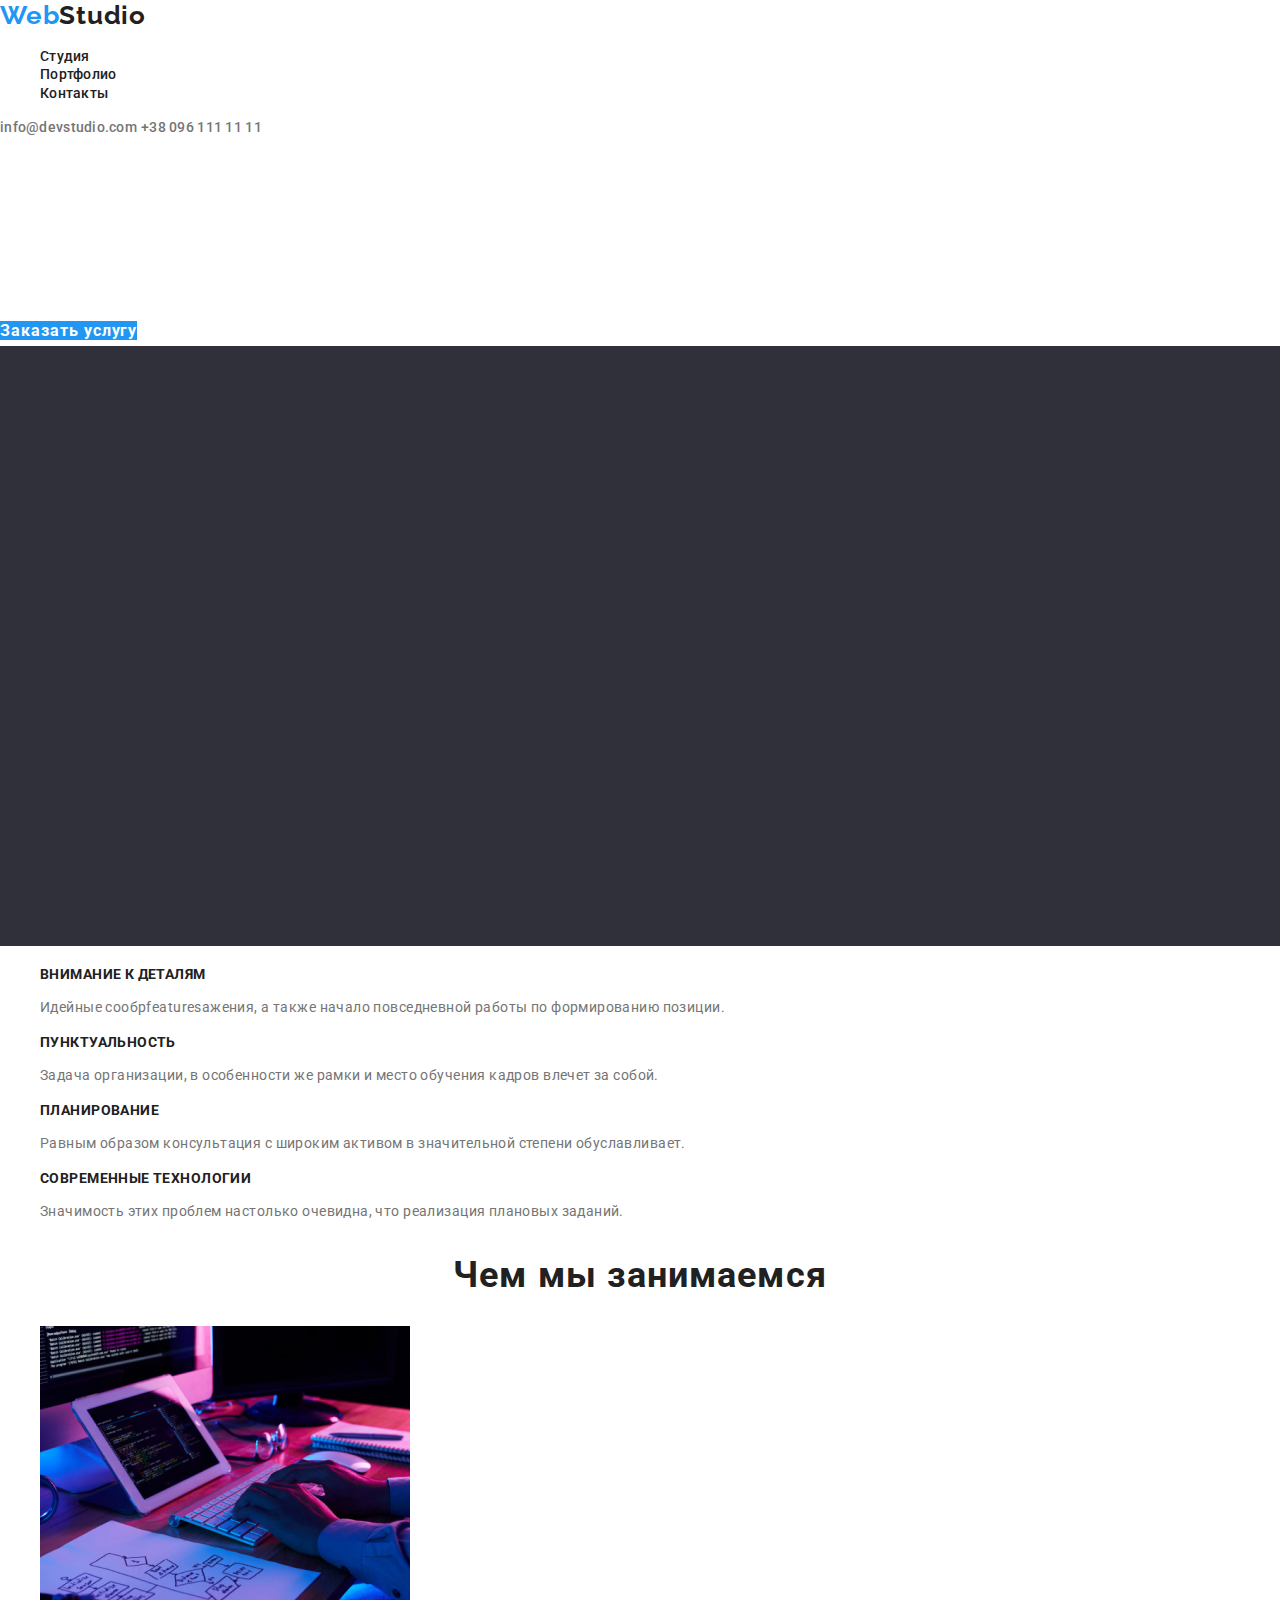
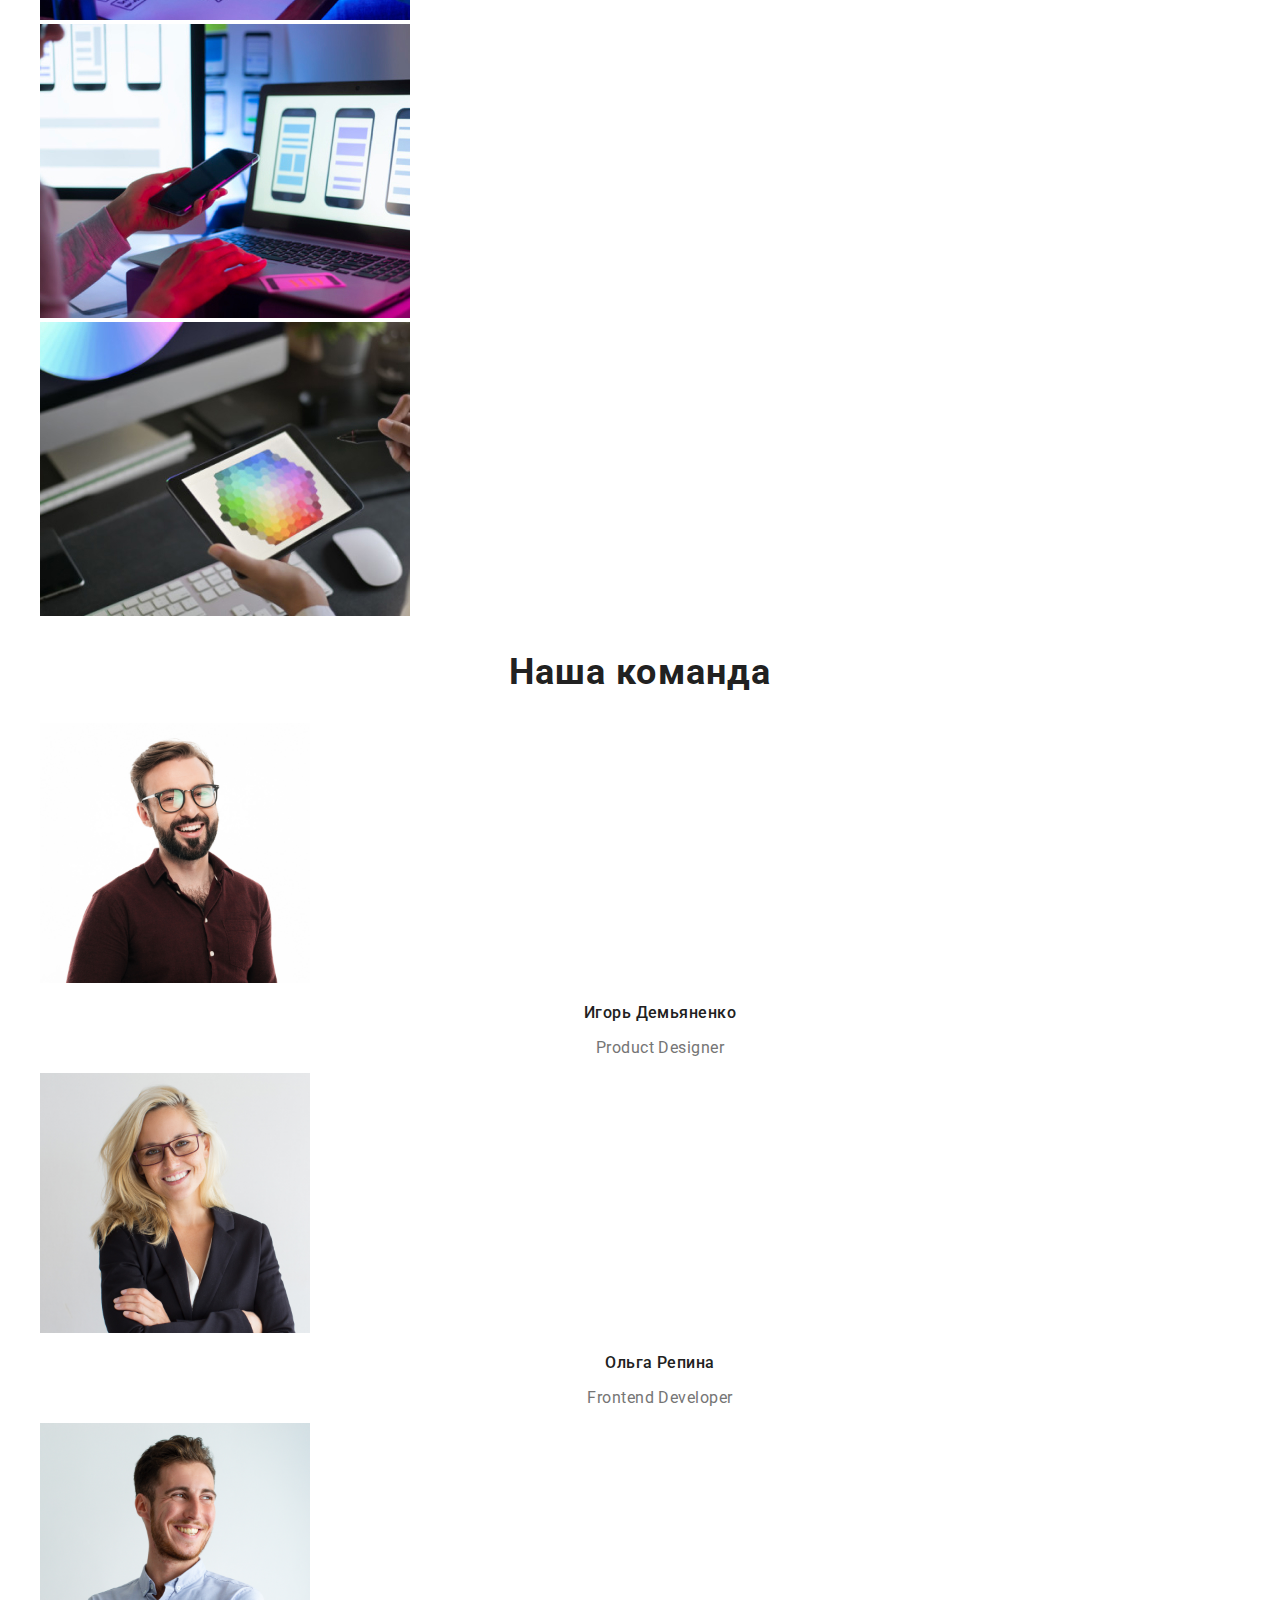
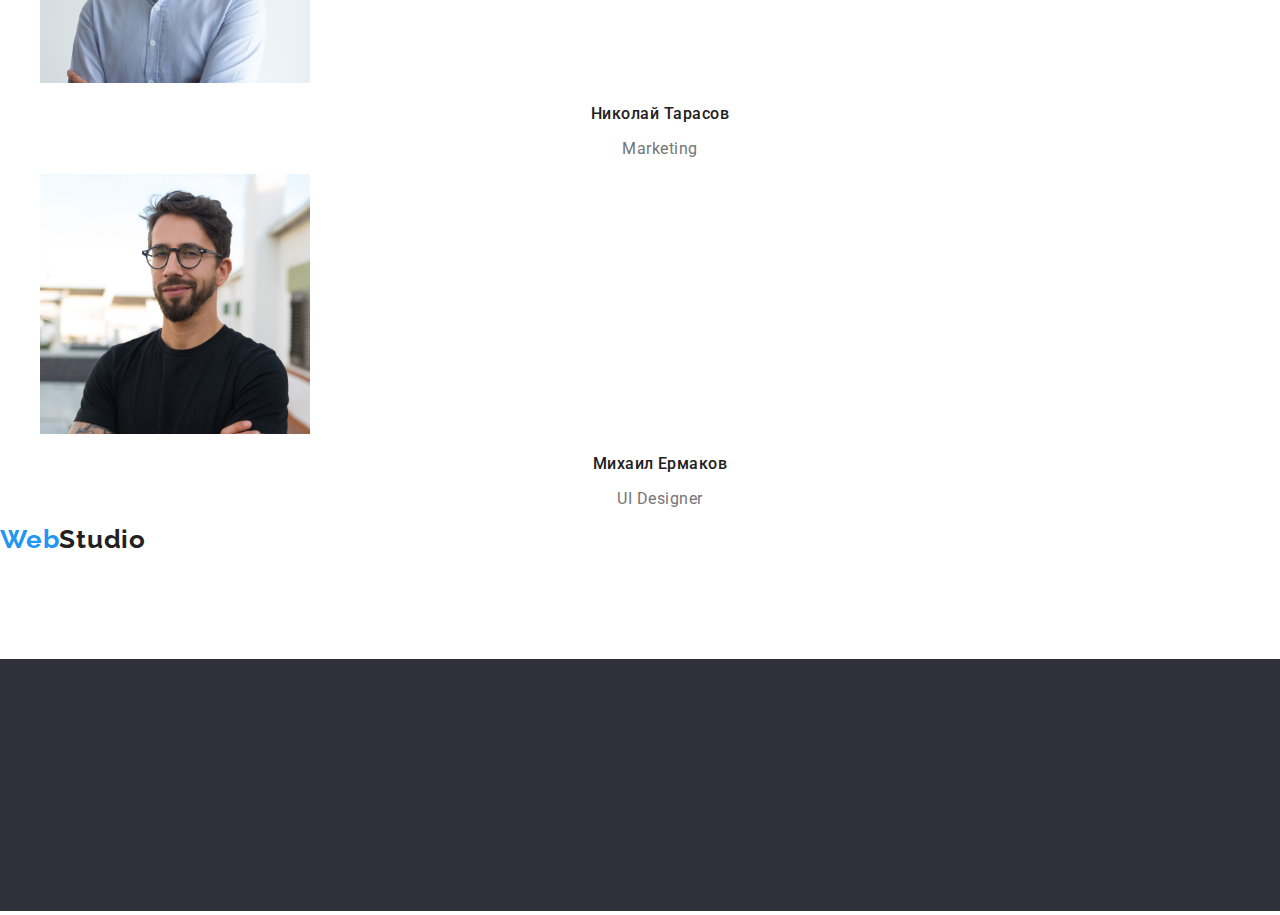
<file: index.html>
<!DOCTYPE html>
<html lang="ru">
  <head>
    <meta charset="UTF-8" />
    <meta name="viewport" content="width=device-width, initial-scale=1.0" />
    <title>Студия</title>
    <link
      rel="stylesheet"
      href="https://cdnjs.cloudflare.com/ajax/libs/modern-normalize/1.0.0/modern-normalize.css"
    />
    <link
      href="https://fonts.googleapis.com/css2?family=Raleway:wght@700&family=Roboto:wght@400;500;700;900&display=swap"
      rel="stylesheet"
    />
    <link rel="stylesheet" href="./css/styles.css" />
  </head>

  <body>
    <!-- HEADER -->
    <header class="header">
      <nav class="navigation">
        <a
          class="logo link"
          href="./index.html"
          aria-label="логотип вэб студиа"
          lang="en"
        >
          <span class="logo-first">Web</span
          ><span class="logo-second">Studio</span>
        </a>
        <ul class="navigation-list list">
          <li class="navigation-list-item">
            <a class="navigation-list-item-link link" href="./index.html"
              >Студия</a
            >
          </li>
          <li class="navigation-list-item">
            <a class="navigation-list-item-link link" href="./portfolio.html"
              >Портфолио</a
            >
          </li>
          <li class="navigation-list-item">
            <a class="navigation-list-item-link link" href="">Контакты</a>
          </li>
        </ul>
      </nav>

      <address class="address">
        <a class="header-mail-link link" href="mailto:info@devstudio.com"
          >info@devstudio.com</a
        >
        <a class="header-tel-link link" href="tel:380961111111"
          >+38 096 111 11 11</a
        >
      </address>
    </header>

    <!-- MAIN -->
    <main>
      <!-- HERO -->
      <section class="hero">
        <h1 class="hero-title">
          Эффективные решения <br />
          для вашего бизнеса
        </h1>
        <a class="hero-btn link" href="">Заказать услугу</a>
        <img
          class="hero-img"
          src="./images/hero/hero-img.jpg"
          alt="Черный фон"
          width="1600"
          height="600"
        />
      </section>

      <!--FEATURES-->
      <section class="features">
        <h2 hidden>Особенности</h2>
        <ul class="features-list list">
          <li class="features-list-item">
            <h3 class="features-title">Внимание к деталям</h3>
            <p class="features-description">
              Идейные сообрfeaturesажения, а также начало повседневной работы по
              формированию позиции.
            </p>
          </li>
          <li class="features-list-item">
            <h3 class="features-title">Пунктуальность</h3>
            <p class="features-description">
              Задача организации, в особенности же рамки и место обучения кадров
              влечет за собой.
            </p>
          </li>
          <li class="features-list-item">
            <h3 class="features-title">Планирование</h3>
            <p class="features-description">
              Равным образом консультация с широким активом в значительной
              степени обуславливает.
            </p>
          </li>
          <li class="features-list-item">
            <h3 class="features-title">Современные технологии</h3>
            <p class="features-description">
              Значимость этих проблем настолько очевидна, что реализация
              плановых заданий.
            </p>
          </li>
        </ul>
      </section>

      <!-- ABOUT US -->
      <section class="about">
        <h2 class="title">Чем мы занимаемся</h2>
        <ul class="about-list list">
          <li class="about-list-item">
            <img
              class="about-img"
              src="./images/about-us/about-us-img1.jpg"
              alt="Компьютер"
              width="370"
              height="294"
            />
          </li>
          <li class="about-list-item">
            <img
              class="about-img"
              src="./images/about-us/about-us-img2.jpg"
              alt="Телефон"
              width="370"
              height="294"
            />
          </li>
          <li class="about-list-item">
            <img
              class="about-img"
              src="./images/about-us/about-us-img3.jpg"
              alt="Планшет"
              width="370"
              height="294"
            />
          </li>
        </ul>
      </section>

      <!-- TEAM -->
      <section class="team">
        <h2 class="title">Наша команда</h2>
        <ul class="team-list list">
          <li class="team-list-item">
            <img
              class="team-list-img"
              src="./images/team/ihor-d.jpg"
              alt="Фото Игоря"
              width="270"
              height="260"
            />
            <h3 class="team-list-name">Игорь Демьяненко</h3>
            <p class="team-list-position" lang="en">Product Designer</p>
          </li>
          <li class="team-list-item">
            <img
              class="team-list-img"
              src="./images/team/olha-r.jpg"
              alt="Фото Ольги"
              width="270"
              height="260"
            />
            <h3 class="team-list-name">Ольга Репина</h3>
            <p class="team-list-position" lang="en">Frontend Developer</p>
          </li>
          <li class="team-list-item">
            <img
              class="team-list-img"
              src="./images/team/nikolay-t.jpg"
              alt="Фото Николая"
              width="270"
              height="260"
            />
            <h3 class="team-list-name">Николай Тарасов</h3>
            <p class="team-list-position" lang="en">Marketing</p>
          </li>
          <li class="team-list-item">
            <img
              class="team-list-img"
              src="./images/team/michail-e.jpg"
              alt="Фото Михаила"
              width="270"
              height="260"
            />
            <h3 class="team-list-name">Михаил Ермаков</h3>
            <p class="team-list-position" lang="en">UI Designer</p>
          </li>
        </ul>
      </section>
    </main>

    <!-- FOOTER -->
    <footer class="footer">
      <a
        class="logo link"
        href="./index.html"
        aria-label="логотип вэб студиа"
        lang="en"
      >
        <span class="logo-first">Web</span
        ><span class="logo-second">Studio</span>
      </a>
      <address class="address">
        <ul class="address-list list">
          <li class="adress-list-item">
            <a
              class="address-list-link link"
              target="_blank"
              href="https://goo.gl/maps/9VeZTKKHiptrLCxo6"
              >г. Киев, пр-т Леси Украинки, 26</a
            >
          </li>
          <li>
            <a class="footer-mail-link link" href="mailto:info@devstudio.com"
              >info@devstudio.com</a
            >
          </li>
          <li>
            <a class="footer-tel-link link" href="tel:380961111111"
              >+38 096 111 11 11</a
            >
          </li>
        </ul>
      </address>
      <img
        class="footer-img"
        src="./images/footer/footer_img.jpg"
        alt="Черный фон подвала"
        width="1600"
        height="252"
      />
    </footer>
  </body>
</html>
</file>
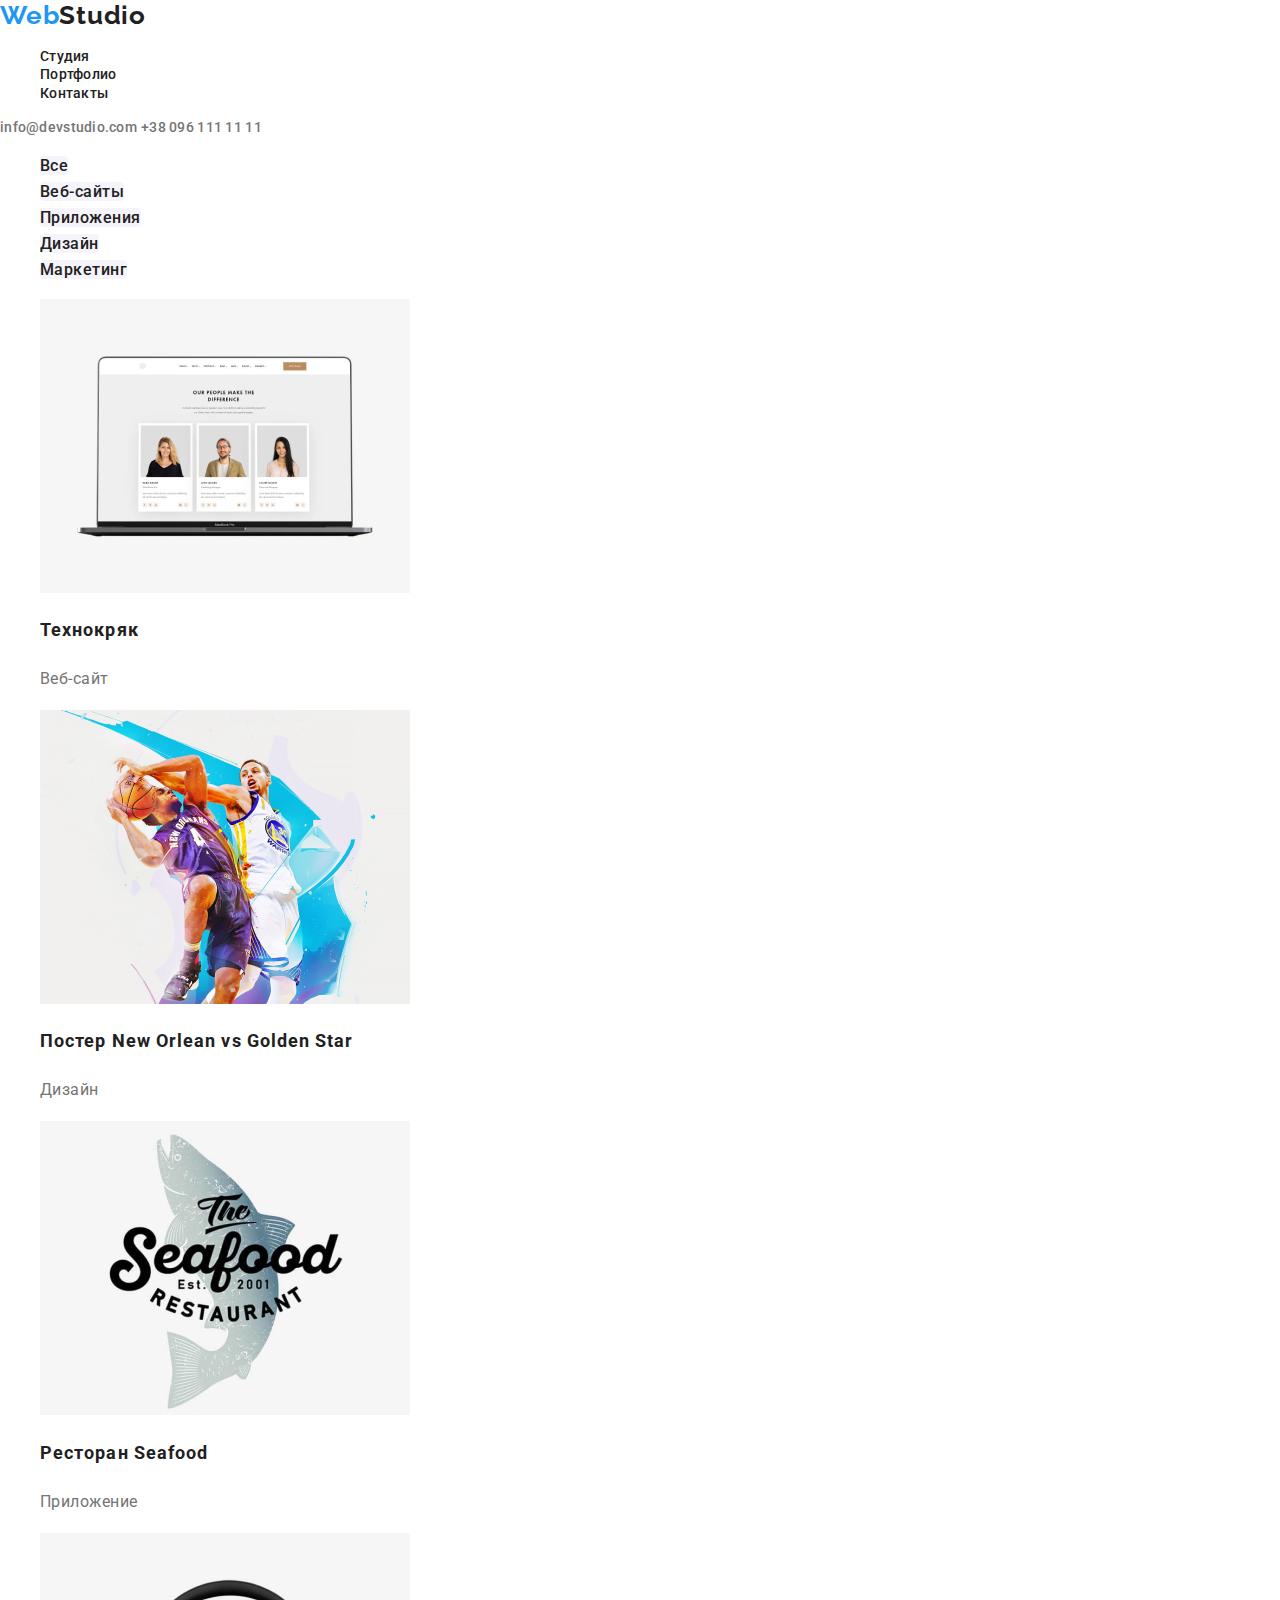
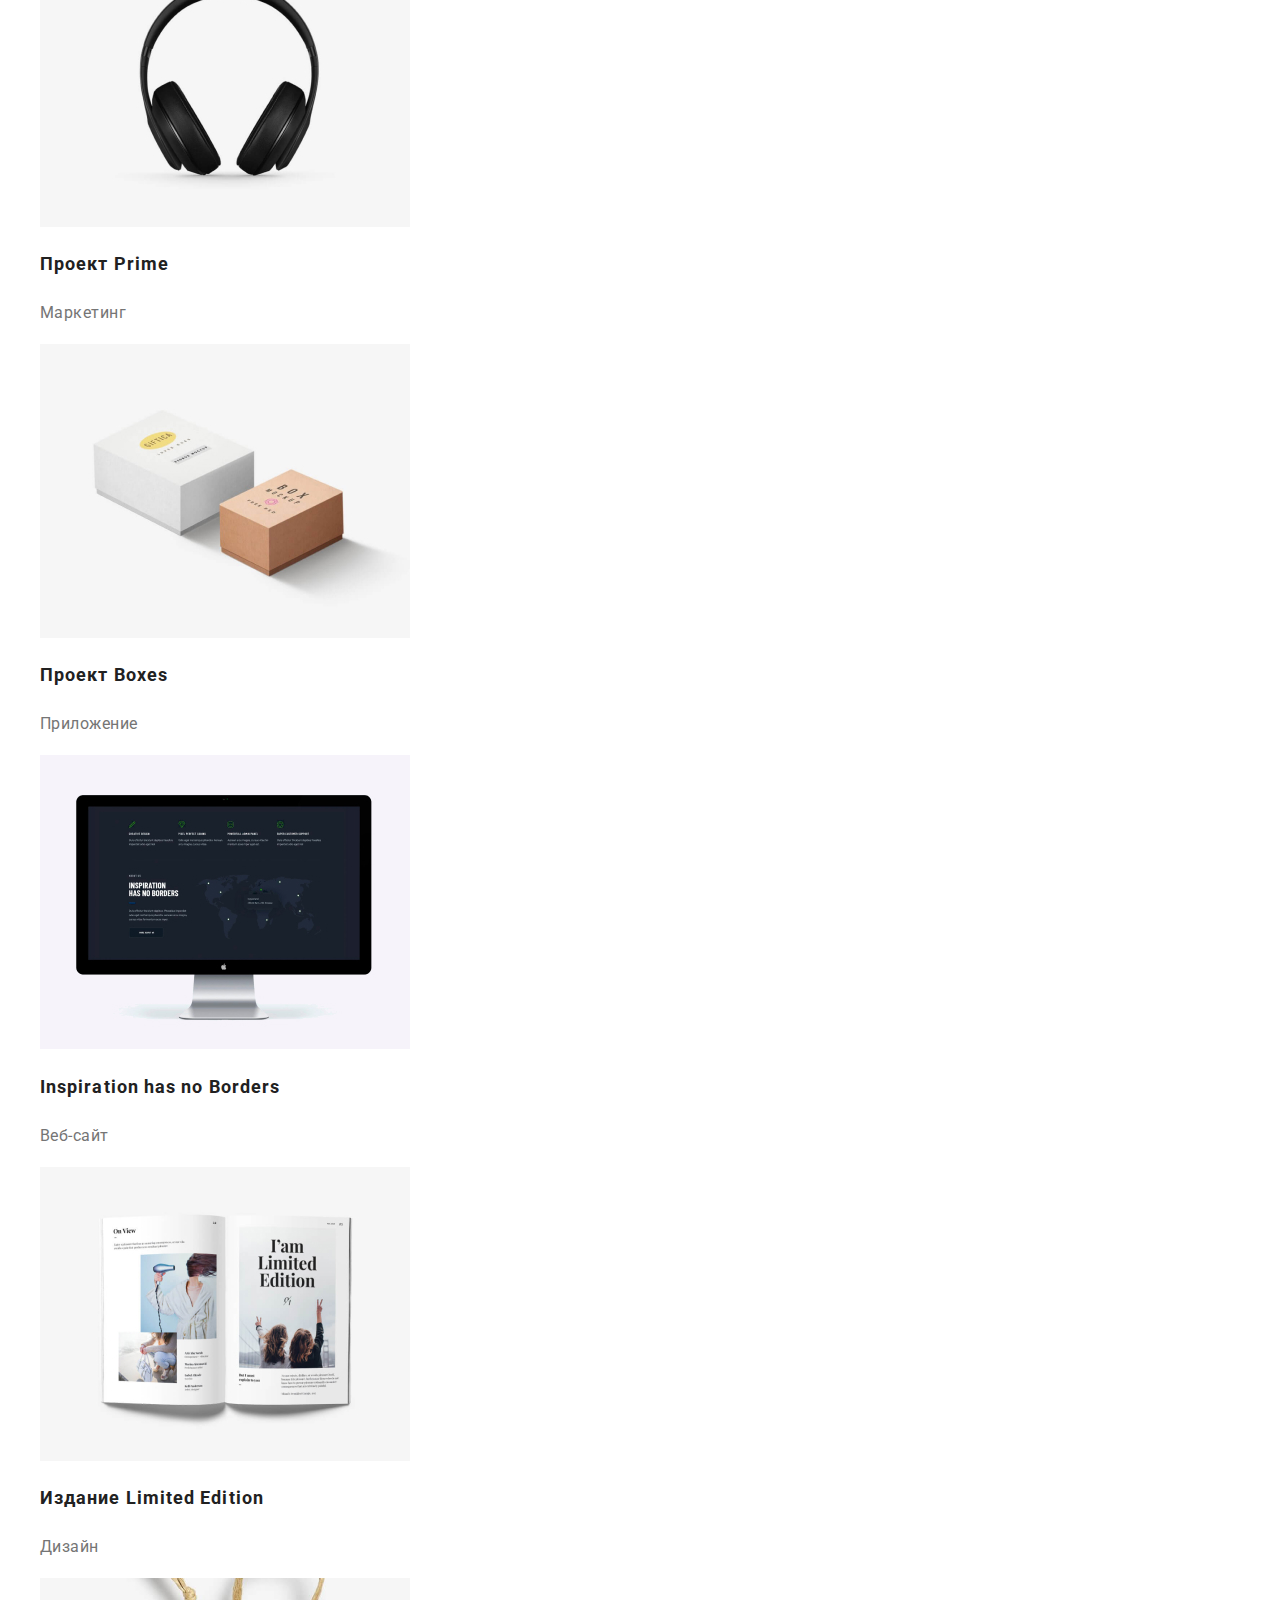
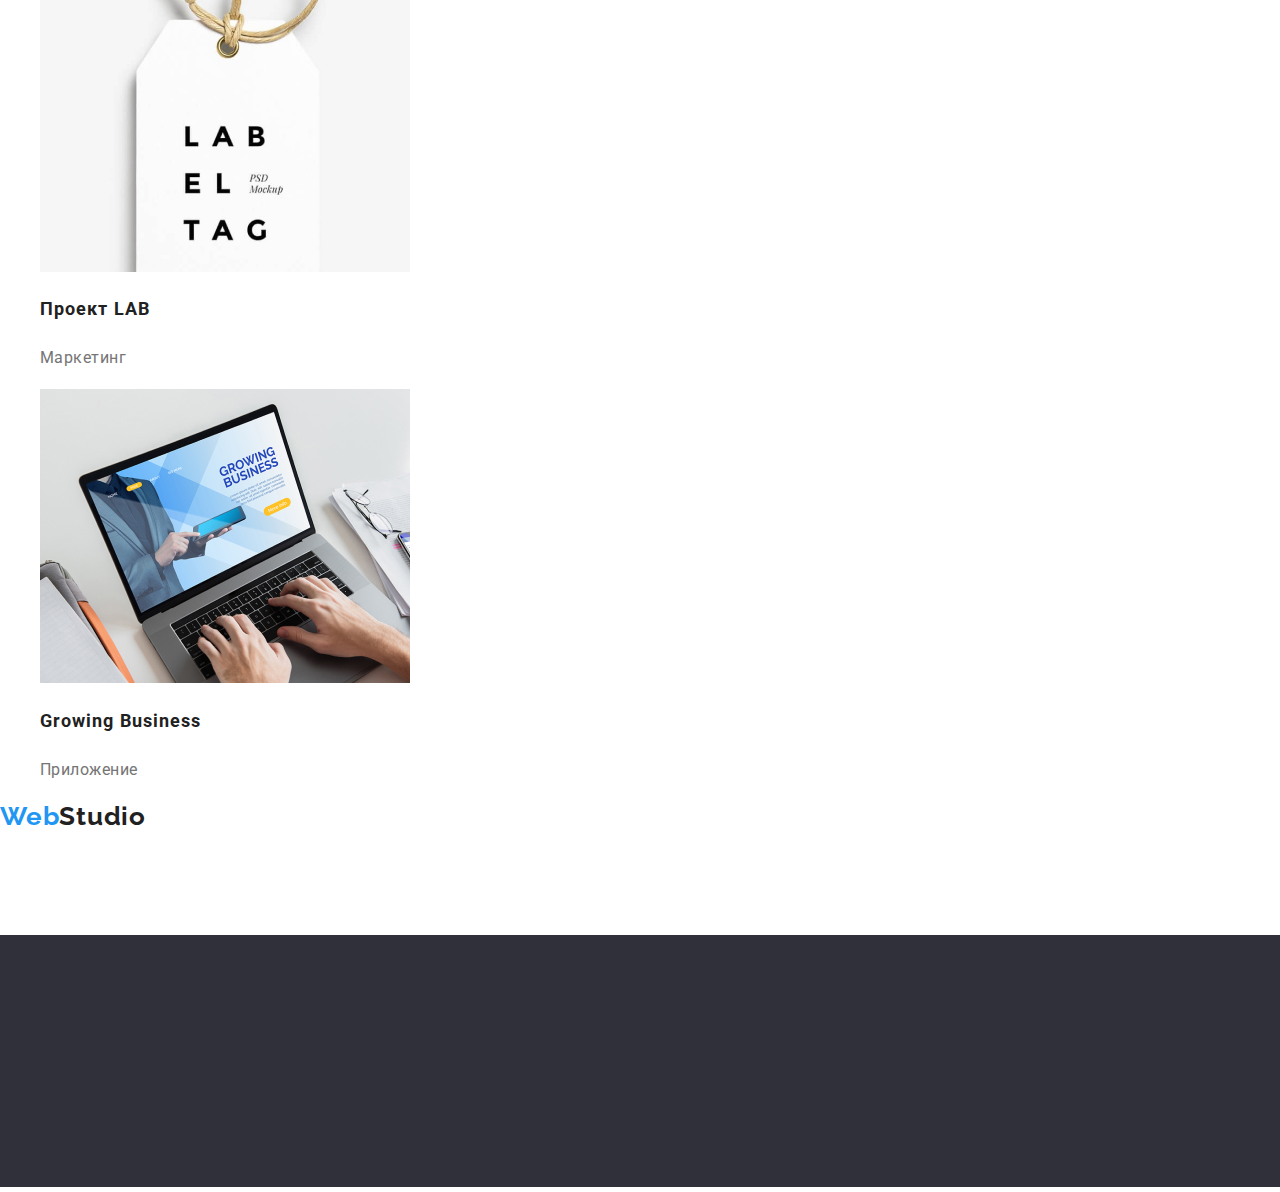
<file: portfolio.html>
<!DOCTYPE html>
<html lang="ru">
  <head>
    <meta charset="UTF-8" />
    <meta name="viewport" content="width=device-width, initial-scale=1.0" />
    <title>Портфолио</title>
    <link
      rel="stylesheet"
      href="https://cdnjs.cloudflare.com/ajax/libs/modern-normalize/1.0.0/modern-normalize.css"
    />
    <link
      href="https://fonts.googleapis.com/css2?family=Raleway:wght@700&family=Roboto:wght@400;500;700;900&display=swap"
      rel="stylesheet"
    />
    <link rel="stylesheet" href="./css/styles.css" />
  </head>

  <body>
    <!-- HEADER -->
    <header class="header">
      <nav class="navigation">
        <a
          class="logo link"
          href="./index.html"
          aria-label="логотип вэб студиа"
          lang="en"
        >
          <span class="logo-first">Web</span
          ><span class="logo-second">Studio</span>
        </a>
        <ul class="navigation-list list">
          <li class="navigation-list-item">
            <a class="navigation-list-item-link link" href="./index.html"
              >Студия</a
            >
          </li>
          <li class="navigation-list-item">
            <a class="navigation-list-item-link link" href="./portfolio.html"
              >Портфолио</a
            >
          </li>
          <li class="navigation-list-item">
            <a class="navigation-list-item-link link" href="">Контакты</a>
          </li>
        </ul>
      </nav>

      <address class="address">
        <a class="header-mail-link link" href="mailto:info@devstudio.com"
          >info@devstudio.com</a
        >
        <a class="header-tel-link link" href="tel:380961111111"
          >+38 096 111 11 11</a
        >
      </address>
    </header>

    <!-- MAIN -->
    <main>
      <!-- PROJECTS -->
      <article class="projects">
        <h1 hidden>Наши проекты</h1>
        <nav class="project-nav">
          <ul class="project-nav-list list">
            <li class="project-nav-list-item">
              <a class="project-nav-list-link link" href="">Все</a>
            </li>
            <li>
              <a class="project-nav-list-link link" href="">Веб-сайты</a>
            </li>
            <li class="project-nav-list-item">
              <a class="project-nav-list-link link" href="">Приложения</a>
            </li>
            <li class="project-nav-list-item">
              <a class="project-nav-list-link link" href="">Дизайн</a>
            </li>
            <li class="project-nav-list-item">
              <a class="project-nav-list-link link" href="">Маркетинг</a>
            </li>
          </ul>
        </nav>

        <ul class="project-list list">
          <li class="project-list-item">
            <img
              class="project-list-img"
              src="./images/portfolio/img.jpg"
              alt="Компьютер с тремя фото"
              width="370"
              height="294"
            />
            <h2 class="projects-title">Технокряк</h2>
            <p class="project-description">Веб-сайт</p>
          </li>
          <li class="project-list-item">
            <img
              class="project-list-img"
              src="./images/portfolio/img-1.jpg"
              alt="Два баскетболиста борются за мяч"
              width="370"
              height="294"
            />
            <h2 class="projects-title">
              Постер <span lang="en">New Orlean vs Golden Star</span>
            </h2>
            <p class="project-description">Дизайн</p>
          </li>
          <li class="project-list-item">
            <img
              class="project-list-img"
              src="./images/portfolio/img-2.jpg"
              alt="Логотип ресторана"
              width="370"
              height="294"
            />
            <h2 class="projects-title">
              Ресторан <span lang="en">Seafood</span>
            </h2>
            <p class="project-description">Приложение</p>
          </li>
          <li class="project-list-item">
            <img
              class="project-list-img"
              src="./images/portfolio/img-3.jpg"
              alt="Наушники"
              width="370"
              height="294"
            />
            <h2 class="projects-title">Проект <span lang="en">Prime</span></h2>
            <p class="project-description">Маркетинг</p>
          </li>
          <li class="project-list-item">
            <img
              class="project-list-img"
              src="./images/portfolio/img-4.jpg"
              alt="Две коробки разного размера"
              width="370"
              height="294"
            />
            <h2 class="projects-title">Проект <span lang="en">Boxes</span></h2>
            <p class="project-description">Приложение</p>
          </li>
          <li>
            <img
              class="project-list-img"
              src="./images/portfolio/img-5.jpg"
              alt="iMac с сайтом"
              width="370"
              height="294"
            />
            <h2 class="projects-title" lang="en">Inspiration has no Borders</h2>
            <p class="project-description">Веб-сайт</p>
          </li>
          <li class="project-list-item">
            <img
              class="project-list-img"
              src="./images/portfolio/img-6.jpg"
              alt="Открытая книга"
              width="370"
              height="294"
            />
            <h2 class="projects-title">
              Издание <span lang="en">Limited Edition</span>
            </h2>
            <p class="project-description">Дизайн</p>
          </li>
          <li class="project-list-item">
            <img
              class="project-list-img"
              src="./images/portfolio/img-7.jpg"
              alt="Лейбочка"
              width="370"
              height="294"
            />
            <h2 class="projects-title">Проект <span lang="en">LAB</span></h2>
            <p class="project-description">Маркетинг</p>
          </li>
          <li class="project-list-item">
            <img
              class="project-list-img"
              src="./images/portfolio/img-8.jpg"
              alt="Человек печатает на ноутбуке"
              width="370"
              height="294"
            />
            <h2 class="projects-title" lang="en">Growing Business</h2>
            <p class="project-description">Приложение</p>
          </li>
        </ul>
      </article>
    </main>

    <!-- FOOTER -->
    <footer class="footer">
      <a
        class="logo link"
        href="./index.html"
        aria-label="логотип вэб студиа"
        lang="en"
      >
        <span class="logo-first">Web</span
        ><span class="logo-second">Studio</span>
      </a>
      <address class="address">
        <ul class="address-list list">
          <li class="adress-list-item">
            <a
              class="address-list-link link"
              target="_blank"
              href="https://goo.gl/maps/9VeZTKKHiptrLCxo6"
              >г. Киев, пр-т Леси Украинки, 26</a
            >
          </li>
          <li>
            <a class="footer-mail-link link" href="mailto:info@devstudio.com"
              >info@devstudio.com</a
            >
          </li>
          <li>
            <a class="footer-tel-link link" href="tel:380961111111"
              >+38 096 111 11 11</a
            >
          </li>
        </ul>
      </address>
      <img
        class="footer-img"
        src="./images/footer/footer_img.jpg"
        alt="Черный фон подвала"
        width="1600"
        height="252"
      />
    </footer>
  </body>
</html>
</file>
<file: css/styles.css>
/*
Основной цвет текста #757575
Вторичный цвет текста #212121
Акцент #2196F3


font-family: Raleway bold; - лого
font-family: Roboto 500; - навигация шапки, h команды, нав портфолио
font-family: Roboto 900; h героя
font-family: Roboto bold; кнопка услуг, h фичи, h секций, h портфеля
font-family: Roboto normal(400) p фичи, p команды, p портфеля
*/

:root {
  --primari-font-family: 'Roboto', sans-serif;
  --secondary-font: 'Raleway', sans-serif;
  --primary-text-color: #757575;
  --title-text-color: #212121;
  --secondary-title-color: #ffffff;
  --accent-color: #2196f3;
  --secondary-bg-color: #f5f4fa;
}

.list {
  list-style: none;
}

.link {
  text-decoration: none;
}

.address {
  font-style: normal;
}

body {
  font-family: var(--primari-font-family);
  color: var(--primary-text-color);
  font-style: normal;
}

/*  ============  COMPONENTS  ============ */

.logo {
  font-family: var(--secondary-font);
  font-weight: 700;
  font-size: 26px;
  line-height: 1.192;
  letter-spacing: 0.03em;
}

.logo-first {
  color: var(--accent-color);
}
.logo-second {
  color: var(--title-text-color);
}

.title {
  font-family: Roboto;
  font-style: normal;
  font-weight: bold;
  font-size: 36px;
  line-height: 1.167;
  text-align: center;
  letter-spacing: 0.03em;
  color: var(--title-text-color);
}
/*  ============  END COMPONENTS  ============ */

/*==============  HEADER  ==============*/

.navigation-list-item-link {
  font-weight: 500;
  font-size: 14px;
  line-height: 1.143;
  letter-spacing: 0.02em;
  color: var(--title-text-color);
}

.header-mail-link,
.header-tel-link {
  font-weight: 500;
  font-size: 14px;
  line-height: 1.143;
  letter-spacing: 0.02em;
  color: var(--primary-text-color);
}

.navigation-list-item-link:hover,
.navigation-list-item-link:focus,
.header-mail-link:hover,
.header-tel-link:hover,
.header-mail-link:focus,
.header-tel-link:focus {
  color: var(--accent-color);
}

/*==============  END HEADER  ==============*/

/*==============  HERO  ==============*/
.hero-title {
  font-weight: 900;
  font-size: 44px;
  line-height: 1.364;
  text-align: center;
  letter-spacing: 0.06em;
  text-transform: uppercase;
  color: var(--secondary-title-color);
}

.hero-btn {
  font-weight: bold;
  font-size: 16px;
  line-height: 1.875;
  align-items: center;
  text-align: center;
  letter-spacing: 0.06em;
  background-color: var(--accent-color);
  color: var(--secondary-title-color);
}
/*==============  END HERO  ==============*/

/*==============  FEATURES  ==============*/

.features-title {
  font-weight: bold;
  font-size: 14px;
  line-height: 1.143;
  letter-spacing: 0.03em;
  text-transform: uppercase;
  color: var(--title-text-color);
}

.features-description {
  font-weight: 400;
  font-size: 14px;
  line-height: 1.714;
  letter-spacing: 0.03em;
}

/*==============  END FEATURES ==============*/

/*==============  ABOUT US ==============*/

/*==============  END ABOUT US ==============*/

/*==============  TEAM  ==============*/
.team-list-name {
  font-weight: 500;
  font-size: 16px;
  line-height: 1.187;
  text-align: center;
  letter-spacing: 0.03em;
  color: var(--title-text-color);
}

.team-list-position {
  font-weight: 400;
  font-size: 16px;
  line-height: 1.187;
  text-align: center;
  letter-spacing: 0.03em;
}
/*==============  END TEAM ==============*/

/*==============  FOOTER ==============*/
.address-list-link {
  font-weight: 400;
  font-size: 14px;
  line-height: 24px;
  letter-spacing: 0.03em;
  color: var(--secondary-title-color);
}

.footer-mail-link,
.footer-tel-link {
  font-weight: 400;
  font-size: 14px;
  line-height: 1.714;
  letter-spacing: 0.03em;
  color: rgba(255, 255, 255, 0.6);
}

.address-list-link:hover,
.footer-mail-link:hover,
.footer-tel-link:hover,
.address-list-link:focus,
.footer-mail-link:focus,
.footer-tel-link:focus {
  color: var(--accent-color);
}

/*==============  END FOOTER ==============*/

/*++++++++++++++++ PORTFOLIO +++++++++++++++++*/
/*==============  PROJECTS ==============*/
.project-nav-list-link {
  font-family: Roboto;
  font-style: normal;
  font-weight: 500;
  font-size: 16px;
  line-height: 26px;
  text-align: center;
  letter-spacing: 0.03em;
  color: var(--title-text-color);
  background: var(--secondary-bg-color);
  border-radius: 4px;
}

.project-nav-list-link:hover,
.project-nav-list-link:focus {
  color: var(--secondary-title-color);
  background-color: var(--accent-color);
}

.projects-title {
  font-weight: bold;
  font-size: 18px;
  line-height: 2;
  letter-spacing: 0.06em;
  color: var(--title-text-color);
}

.project-description {
  font-weight: normal;
  font-size: 16px;
  line-height: 30px;
  letter-spacing: 0.03em;
}

/*==============  END PROJECTS ==============*/
</file>
